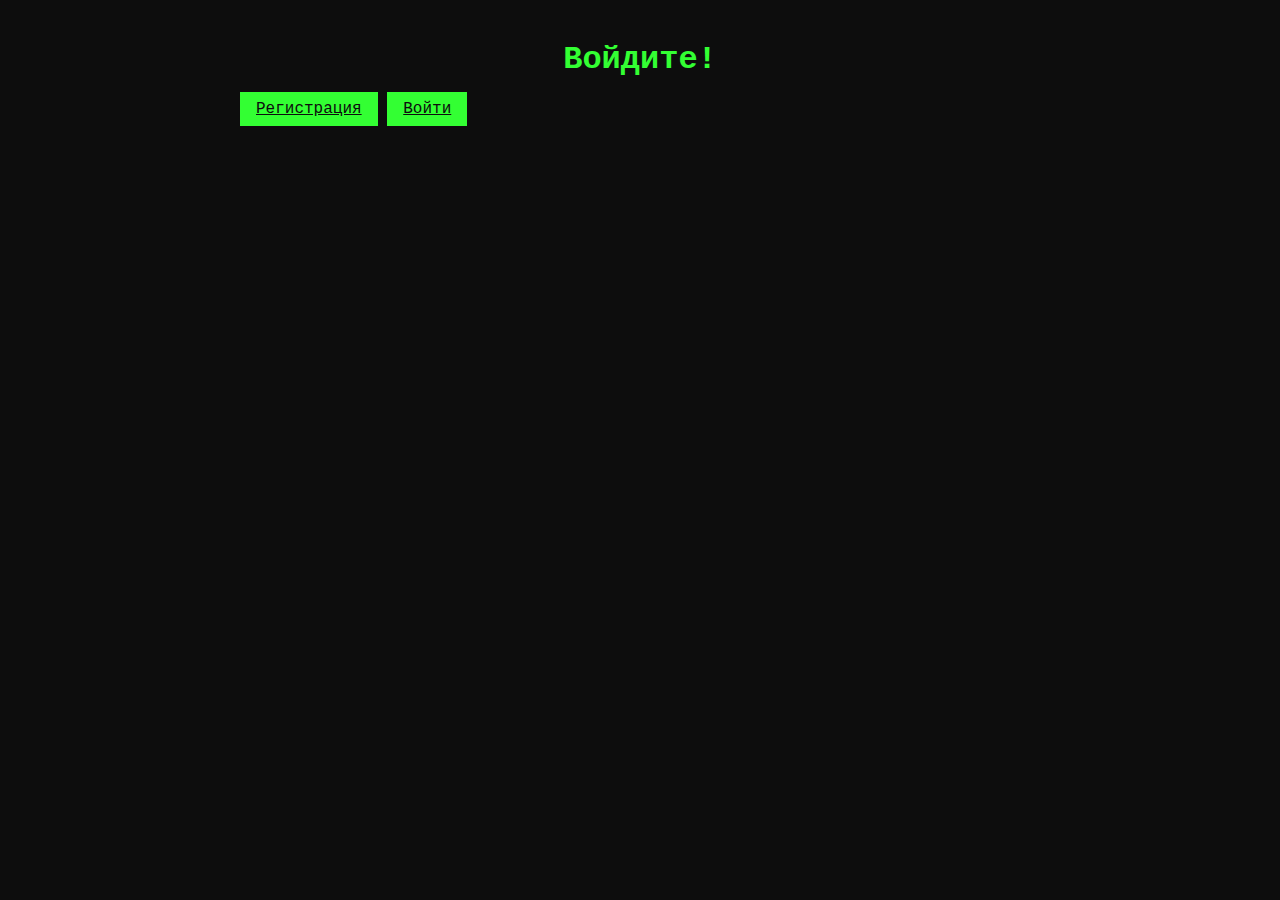
<file: index.html>
<!DOCTYPE html>
<html lang="ru">
    <head>
        <title>Гладкий С. С.</title>
        <link href="https://cdn.jsdelivr.net/npm/bootstrap@5.2.3/dist/css/bootstrap.min.css" rel="stylesheet" integrity="sha384-rbsA2VBKQhggwzxH7pPCaAqO46MgnOM80zW1RWuH61DGLwZJEdK2Kadq2F9CUG65" crossorigin="anonymous">
        <script src="https://cdn.jsdelivr.net/npm/bootstrap@5.2.3/dist/js/bootstrap.bundle.min.js" integrity="sha384-kenU1KFdBIe4zVF0s0G1M5b4hcpxyD9F7jL+jjXkk+Q2h455rYXK/7HAuoJl+0I4" crossorigin="anonymous"></script>
        <link rel="stylesheet" href="css/style.css">
    </head>
    <body>
        <div class="container d-flex justify-content-center align-items-center vh-100">
            <div class="row">
                <div class="col-12 text-center">
                    <h1 class="mb-4">Войдите!</h1>
                    <div class="d-flex justify-content-center gap-3">
                        <a href="./registration.html" class="btn btn-primary">Регистрация</a>
                        <a href="./login.html" class="btn btn-primary">Войти</a>
                    </div>
                </div>
            </div>
        </div>
    </body>
</html>
</file>
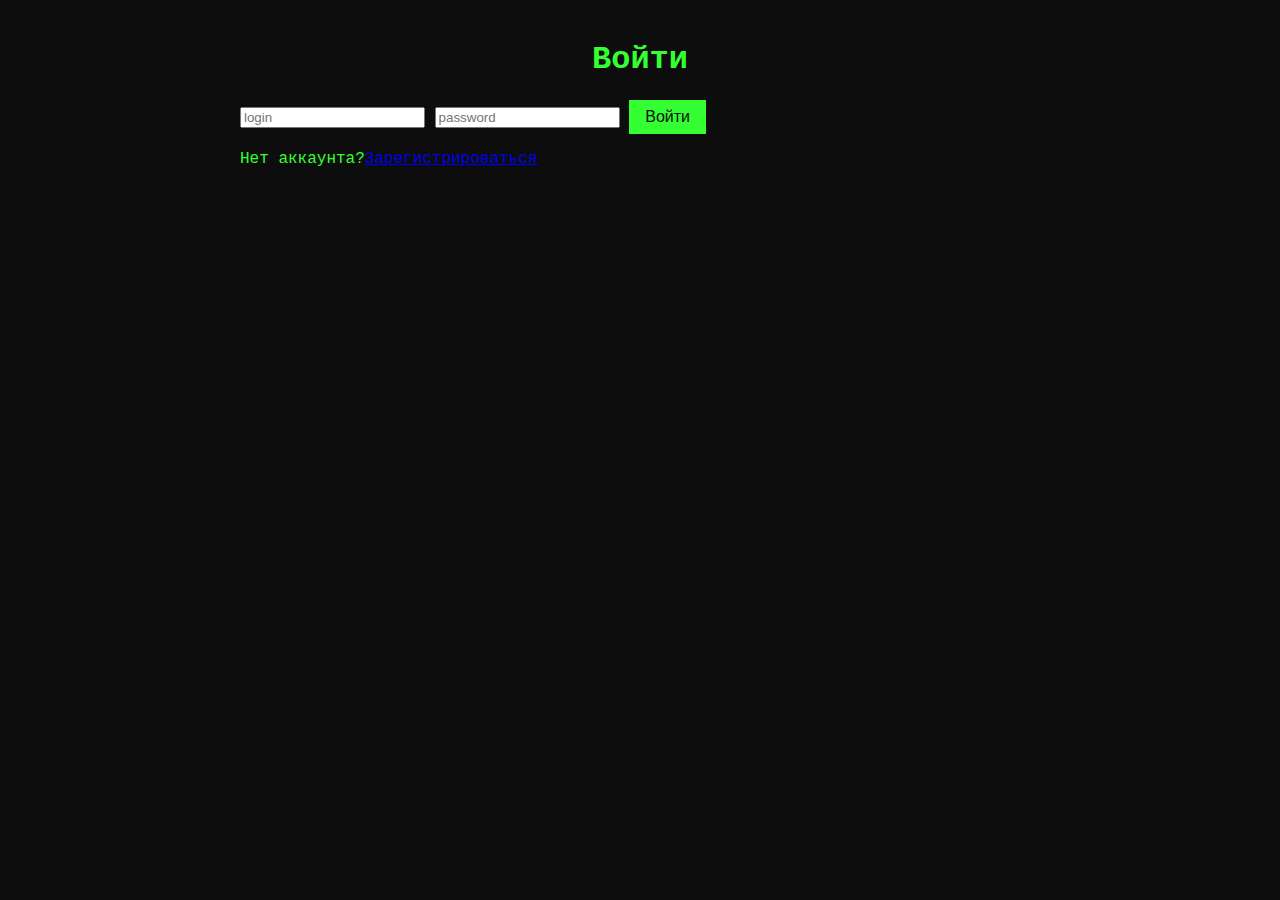
<file: login.html>
<!DOCTYPE html>
<html lang="ru">
    <head>
        <title>Гладкий С. С.</title>
        <link href="https://cdn.jsdelivr.net/npm/bootstrap@5.2.3/dist/css/bootstrap.min.css" rel="stylesheet" integrity="sha384-rbsA2VBKQhggwzxH7pPCaAqO46MgnOM80zW1RWuH61DGLwZJEdK2Kadq2F9CUG65" crossorigin="anonymous">
        <script src="https://cdn.jsdelivr.net/npm/bootstrap@5.2.3/dist/js/bootstrap.bundle.min.js" integrity="sha384-kenU1KFdBIe4zVF0s0G1M5b4hcpxyD9F7jL+jjXkk+Q2h455rYXK/7HAuoJl+0I4" crossorigin="anonymous"></script>
        <link rel="stylesheet" href="css/style.css">
    </head>
    <body>
        <div class="container d-flex justify-content-center align-items-center vh-100">
            <div class="row">
                <div class="col-12 text-center">
                    <h1 class="md-4">Войти</h1>
                    <form action="./login.html" method="POST" class="d-flex flex-column gap-3">
                        <input type="text" name="login" class="form-control-hacker-input" placeholder="login">
                        <input type="password" name="password" class="form-control-hacker-input" placeholder="password">
                        <button class="btn btn-primary" type="submit" name='submit'>Войти</button>
                        <p class="mt-3">Нет аккаунта?<a href="./registration.html">Зарегистрироваться</a></p>
                    </form>
                </div>
            </div>
        </div>
    </body>
</html>
</file>
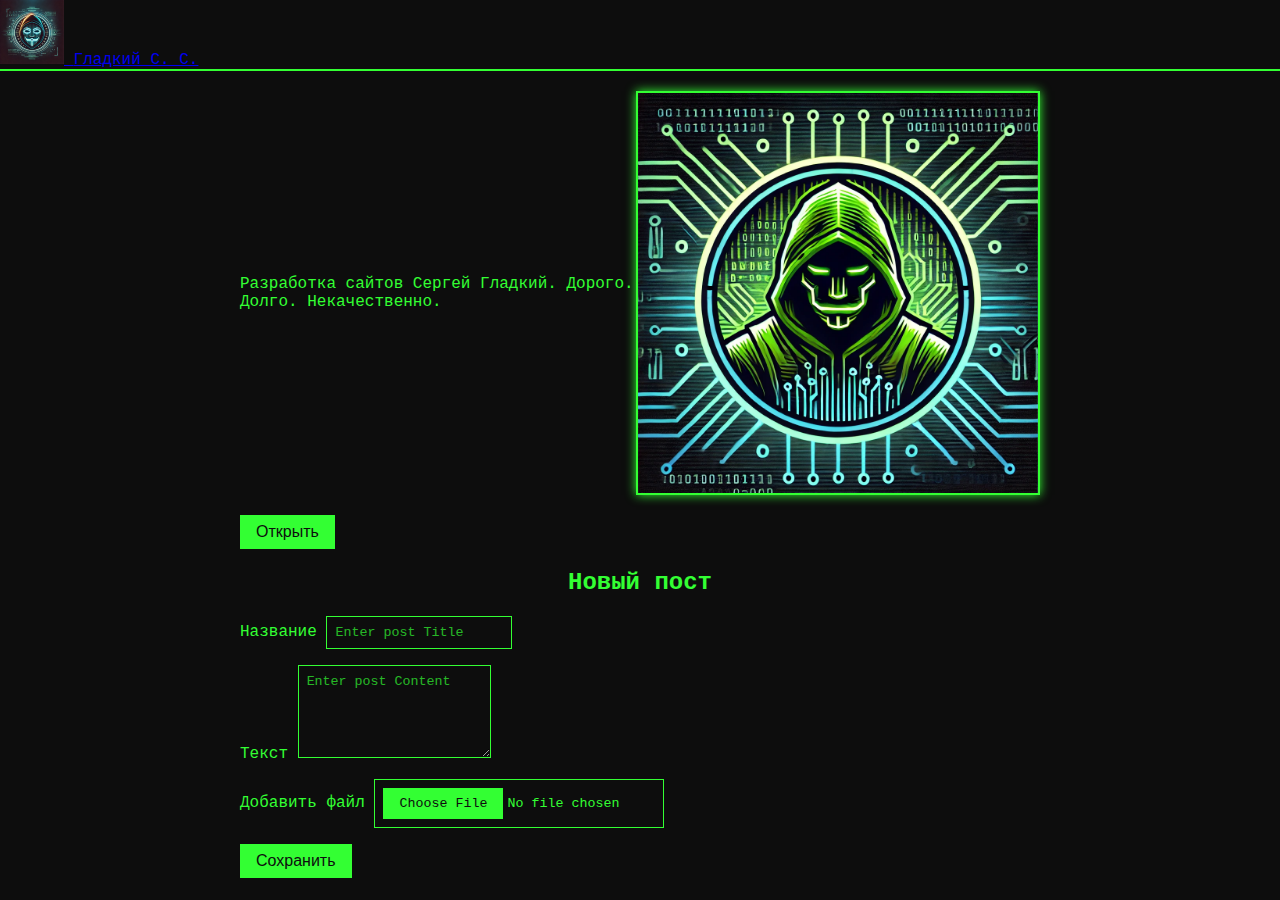
<file: profile.html>
<!DOCTYPE html>
<html lang="ru">
    <head>
        <title>Гладкий С. С.</title>
        <link href="https://cdn.jsdelivr.net/npm/bootstrap@5.2.3/dist/css/bootstrap.min.css" rel="stylesheet" integrity="sha384-rbsA2VBKQhggwzxH7pPCaAqO46MgnOM80zW1RWuH61DGLwZJEdK2Kadq2F9CUG65" crossorigin="anonymous">
        <script src="https://cdn.jsdelivr.net/npm/bootstrap@5.2.3/dist/js/bootstrap.bundle.min.js" integrity="sha384-kenU1KFdBIe4zVF0s0G1M5b4hcpxyD9F7jL+jjXkk+Q2h455rYXK/7HAuoJl+0I4" crossorigin="anonymous"></script>
        <link rel="stylesheet" href="css/style.css">
    </head>
    <body>
        <nav class="navbar navbar-dark bg-dark p-3">
            <div class="container-fluid">
                <a href="#" class="navbar-brand d-flex align-items-center">
                    <img src="logohack.webp" alt="логотип-сайта" class="me-2">
                    <span class="text-light">Гладкий С. С.</span>
                </a>
            </div>
        </nav>
        <div class="container mt-5">
            <div class="story-container">
                <div class="story-text">
                    <p>Разработка сайтов Сергей Гладкий. Дорого. Долго. Некачественно.</p>
                </div>
                <img src="hack1.webp" alt="фото_хакера" class="hacker-img">
            </div>
            <div class="text-center mt-4">
                <button id="toggleButton" class="btn btn-primary">Открыть</button>
            </div>
            <div id="extraImage" class="mt-3 text-center" style="display: none;">
                <img class="hacker-img" src="hack2.webp" alt="скрытое_фото">
            </div>
            <div class="mt-5">
                <h2 class="text-center mb-4">Новый пост</h2>
                <form action="profile.php" id="postForm" class="d-flex flex-column gap-3" method="POST" enctype="multipart/form-data">
                    <div class="form-group">
                        <label class="form-label" for="postTitle">Название</label>
                        <input type="text" name="postTitle" class="form-control hacker-input" id="postTitle" placeholder="Enter post Title" required>
                    </div>
                    <div class="form-group">
                        <label class="form-label" for="postContent">Текст</label>
                        <textarea name="postContent" class="form-control hacker-input" id="postContent" placeholder="Enter post Content" rows="5" required></textarea>
                    </div>
                    <div class="form-group">
                        <label class="form-label" for="file">Добавить файл</label>
                        <input type="file" name="file" class="form-control hacker-input" id="file">
                    </div>
                    <button class="btn btn-primary" type="submit" name="submit">Сохранить</button>
                </form>
            </div>
        </div>
        <script src="js/script.js"></script>
    </body>
</html>
</file>
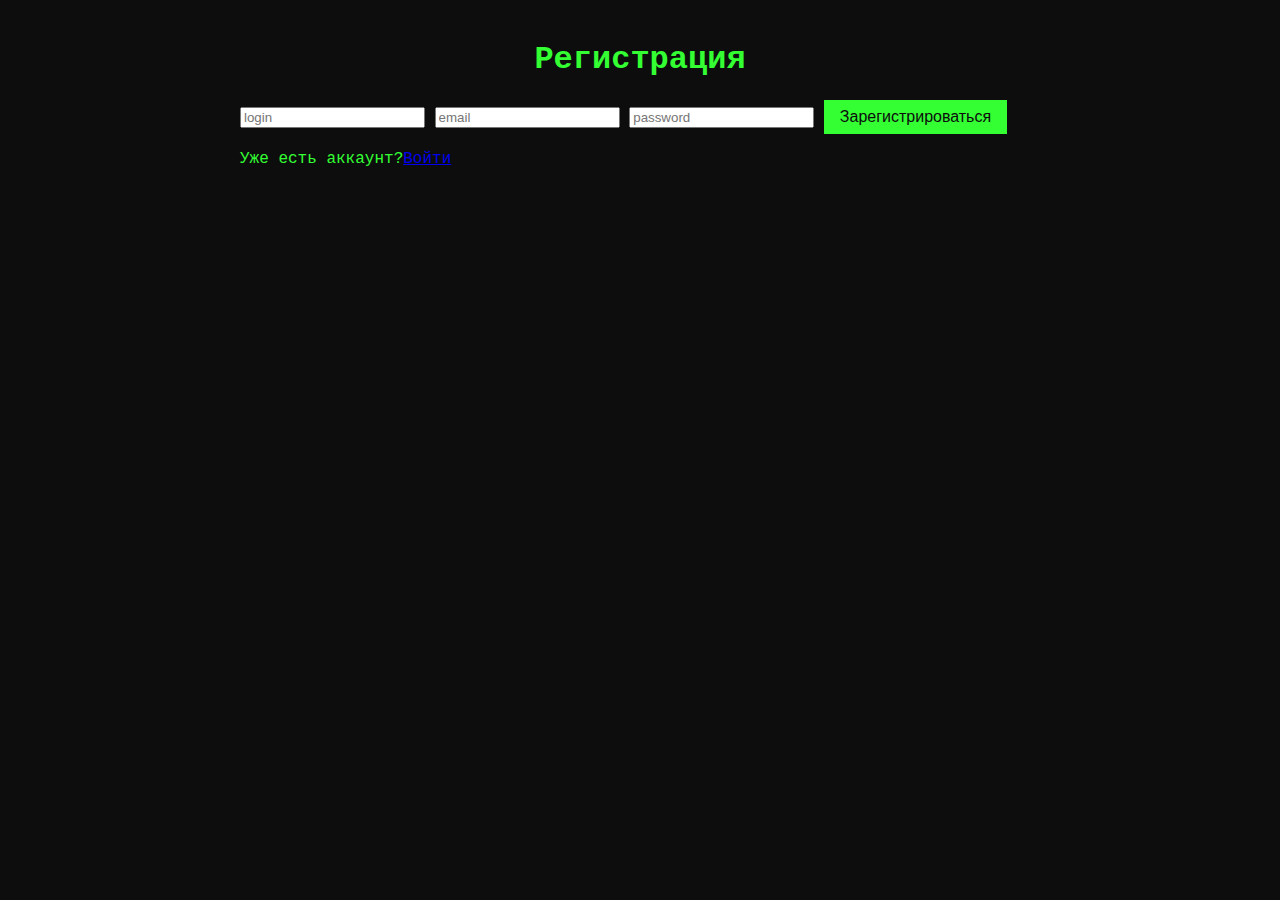
<file: registration.html>
<!DOCTYPE html>
<html lang="ru">
    <head>
        <title>Гладкий С. С.</title>
        <link href="https://cdn.jsdelivr.net/npm/bootstrap@5.2.3/dist/css/bootstrap.min.css" rel="stylesheet" integrity="sha384-rbsA2VBKQhggwzxH7pPCaAqO46MgnOM80zW1RWuH61DGLwZJEdK2Kadq2F9CUG65" crossorigin="anonymous">
        <script src="https://cdn.jsdelivr.net/npm/bootstrap@5.2.3/dist/js/bootstrap.bundle.min.js" integrity="sha384-kenU1KFdBIe4zVF0s0G1M5b4hcpxyD9F7jL+jjXkk+Q2h455rYXK/7HAuoJl+0I4" crossorigin="anonymous"></script>
        <link rel="stylesheet" href="css/style.css">
    </head>
    <body>
        <div class="container d-flex justify-content-center align-items-center vh-100">
            <div class="row">
                <div class="col-12 text-center">
                    <h1 class="md-4">Регистрация</h1>
                    <form action="./registration.html" method="POST" class="d-flex flex-column gap-3">
                        <input type="text" name="login" class="form-control-hacker-input" placeholder="login">
                        <input type="email" name="email" class="form-control-hacker-input" placeholder="email">
                        <input type="password" name="password" class="form-control-hacker-input" placeholder="password">
                        <button class="btn btn-primary" type="submit" name='submit'>Зарегистрироваться</button>
                        <p class="mt-3">Уже есть аккаунт?<a href="./login.html">Войти</a></p>
                    </form>
                </div>
            </div>
        </div>
    </body>
</html>
</file>
<file: css/style.css>
body {
    background-color: #0d0d0d;
    color: #3f3;
    font-family: 'Courier New', monospace;
    margin: 0;
    padding: 0;
}

.container {
    max-width: 800px;
    margin: 0 auto;
    padding: 20px;
}

h1, h2 {
    color: #3f3;
    text-align: center;
}

.navbar {
    border-bottom: 2px solid #3f3;
}

.me-2 {
    width: 5%;
}

.hacker-img {
    max-width: 50%;
    height: auto;
    border: 2px solid #3f3;
    box-shadow: 0 0 10px #3f3;
}

.story-container {
    display: flex;
    align-items: center;
    justify-content: space-between;
    margin-bottom: 20px;
}

.story-text {
    max-width: 50%;
    text-align: left;
}

.btn-primary {
    background-color: #3f3;
    border: none;
    color: #0d0d0d;
    padding: 0.5rem 1rem;
    font-size: 1rem;
    cursor: pointer;
    transition: background-color 0.3s ease;
}

.btn-primary:hover {
    background-color: #28cc28;
}

.hacker-input {
    background-color: #0d0d0d;
    border: 1px solid #3f3;
    color: #3f3;
    padding: 0.5rem;
    font-family: 'Courier New', monospace;
}

.hacker-input::placeholder {
    color: #3f3;
    opacity: 0.7;
}

.hacker-input:focus {
    background-color: #0d0d0d;
    border-color: #28cc28;
    box-shadow: 0 0 5px #3f3;
    color: #3f3;
}

.form-group {
    margin-bottom: 1rem;
}

.form-label {
    color: #3f3;
    margin-bottom: 0.5rem;
}
.btn-outline-danger {
    border-color: #dc3545;
    color: #dc3545;
    transition: all 0.3s ease;
}

.btn-outline-danger:hover {
    background-color: #dc3545;
    color: #fff;
}

.hacker-input[type="file"] {
    padding: 0.5rem;
    border: 1px solid #3f3;
    color: #3f3;
    background-color: #0d0d0d;
    font-family: 'Courier New', monospace;
}

.hacker-input[type="file"]::file-selector-button {
    background-color: #3f3;
    border: none;
    color: #0d0d0d;
    padding: 0.5rem 1rem;
    font-family: 'Courier New', monospace;
    cursor: pointer;
    transition: background-color 0.3s ease;
}

.hacker-input[type="file"]::file-selector-button:hover {
    background-color: #28cc28;
}
</file>
